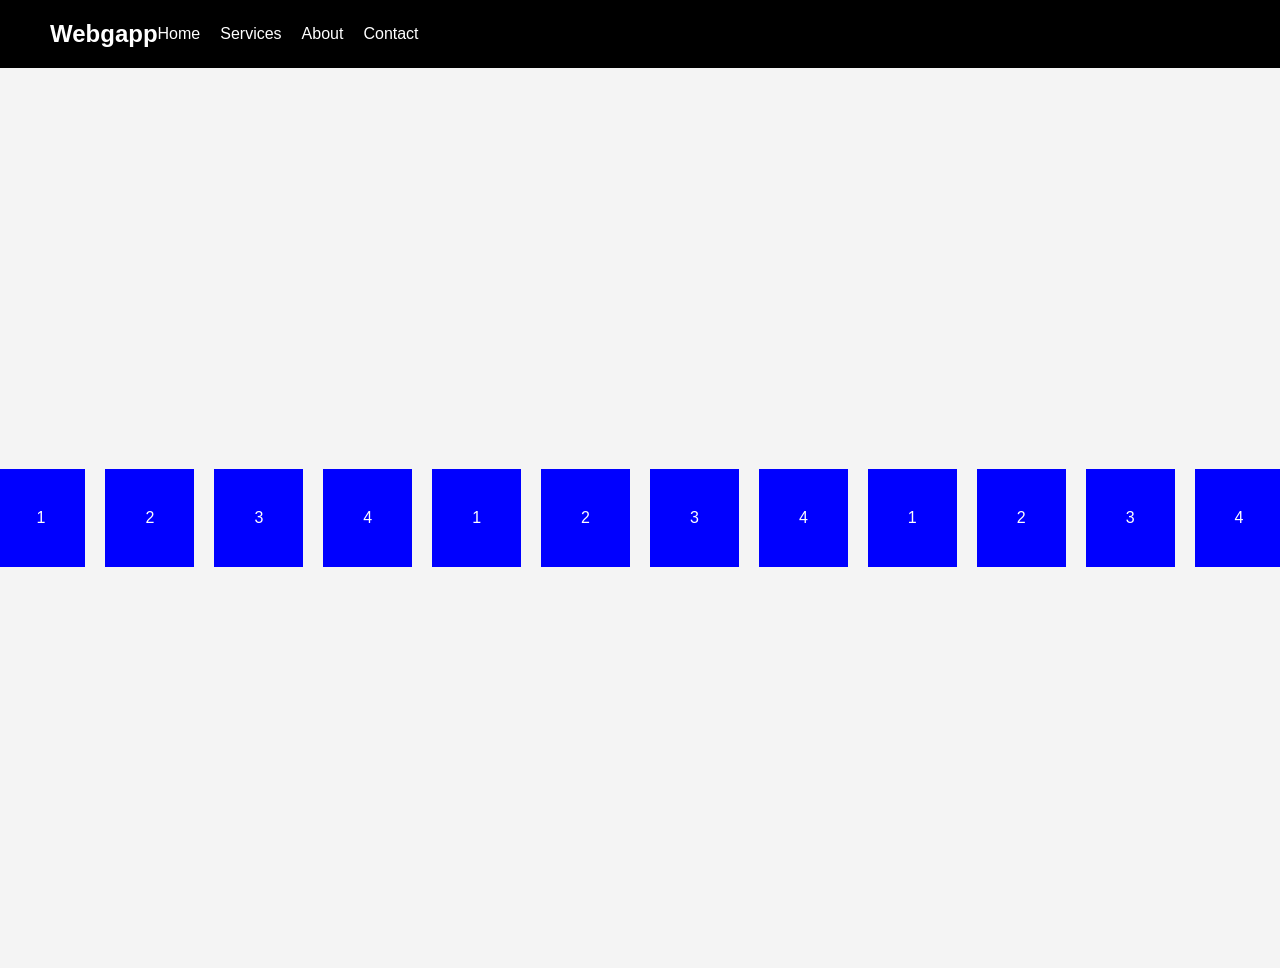
<file: myapp/templates/flex.html>
<!DOCTYPE html>
<html>
<head>
    <title>Webgapp Company</title>

    <style>

        *{
            margin:0;
            padding:0;
            box-sizing:border-box;
            font-family:Arial;
        }

        body{
            background:#f4f4f4;
        }

        /* NAVBAR USING FLEX */

        nav{
            display:flex;
            justify-content:flex-start;
            align-items:center;

            background:black;
            color:white;

            padding:20px 50px;
        }

        nav ul{
            display:flex;
            gap:20px;
            list-style:none;
        }

        nav a{
            color:white;
            text-decoration:none;
        }

        /* HERO SECTION USING FLEX */

        .hero{
            display:flex;
            justify-content:space-between;
            align-items:center;

            padding:60px;
            background:white;
        }

        .hero-text{
            width:50%;
        }

        .hero-text h1{
            font-size:50px;
            margin-bottom:20px;
        }

        .hero-text p{
            margin-bottom:20px;
            line-height:1.6;
        }

        .hero button{
            padding:12px 25px;
            border:none;
            background:blue;
            color:white;
            cursor:pointer;
        }

        .hero img{
            width:400px;
            border-radius:10px;
        }

        /* SERVICES USING GRID */

        .services{
            padding:60px;
        }

        .services h2{
            text-align:center;
            margin-bottom:40px;
            font-size:40px;
        }

        .service-box{
            display:grid;

            grid-template-columns:repeat(3,1fr);

            gap:20px;
        }

        .card{
            background:white;
            padding:30px;
            border-radius:10px;
            text-align:center;
            box-shadow:0 0 10px rgba(0,0,0,0.1);
        }

        .card h3{
            margin-bottom:15px;
        }

        /* FOOTER USING FLEX */

        footer{
            display:flex;
            justify-content:space-between;
            align-items:center;

            background:black;
            color:white;

            padding:20px 50px;
            margin-top:40px;
        }

    </style>
</head>

<body>

    <!-- NAVBAR -->

    <nav>

        <h2>Webgapp</h2>

        <ul>
            <li><a href="">Home</a></li>
            <li><a href="">Services</a></li>
            <li><a href="">About</a></li>
            <li><a href="">Contact</a></li>
        </ul>

    </nav>

<style>
    .container{
    display:grid;
    grid-template-columns:repeat(3,1fr);
    gap:20px;
}

.container{
    display:flex;
    justify-content:center;
    flex-direction: row;
    align-items:center;
    gap:20px;
    height:100vh;
}

.box{
    background:blue;
    color:white;
    padding:40px;
}
</style>


<div class="container">
    <div class="box">1</div>
    <div class="box">2</div>
    <div class="box">3</div>
    <div class="box">4</div>
    <div class="box">1</div>
    <div class="box">2</div>
    <div class="box">3</div>
    <div class="box">4</div>
    <div class="box">1</div>
    <div class="box">2</div>
    <div class="box">3</div>
    <div class="box">4</div>
    <div class="box">1</div>
    <div class="box">2</div>
    <div class="box">3</div>
    <div class="box">4</div>
    <div class="box">1</div>
    <div class="box">2</div>
    <div class="box">3</div>
    <div class="box">4</div>
    
    
</div>
    <!-- HERO -->

    <!-- <section class="hero">

        <div class="hero-text">

            <h1>We Build Modern Websites</h1>

            <p>
                Webgapp is an IT company creating
                websites, software, and smart systems.
            </p>

            <button>Get Started</button>

        </div>

        <img src="https://picsum.photos/400/300" alt="">

    </section> -->


    <!-- SERVICES -->

    <!-- <section class="services">

        <h2>Our Services</h2>

        <div class="service-box">

            <div class="card">
                <h3>Web Development</h3>
                <p>Modern responsive websites.</p>
            </div>

            <div class="card">
                <h3>Software Development</h3>
                <p>Desktop and cloud software.</p>
            </div>

            <div class="card">
                <h3>AI Solutions</h3>
                <p>Machine learning systems.</p>
            </div>

        </div>

    </section> -->





    <!-- FOOTER -->

    <!-- <footer>

        <p>© 2026 Webgapp</p>

        <p>All Rights Reserved</p>

    </footer> -->

</body>
</html>
</file>
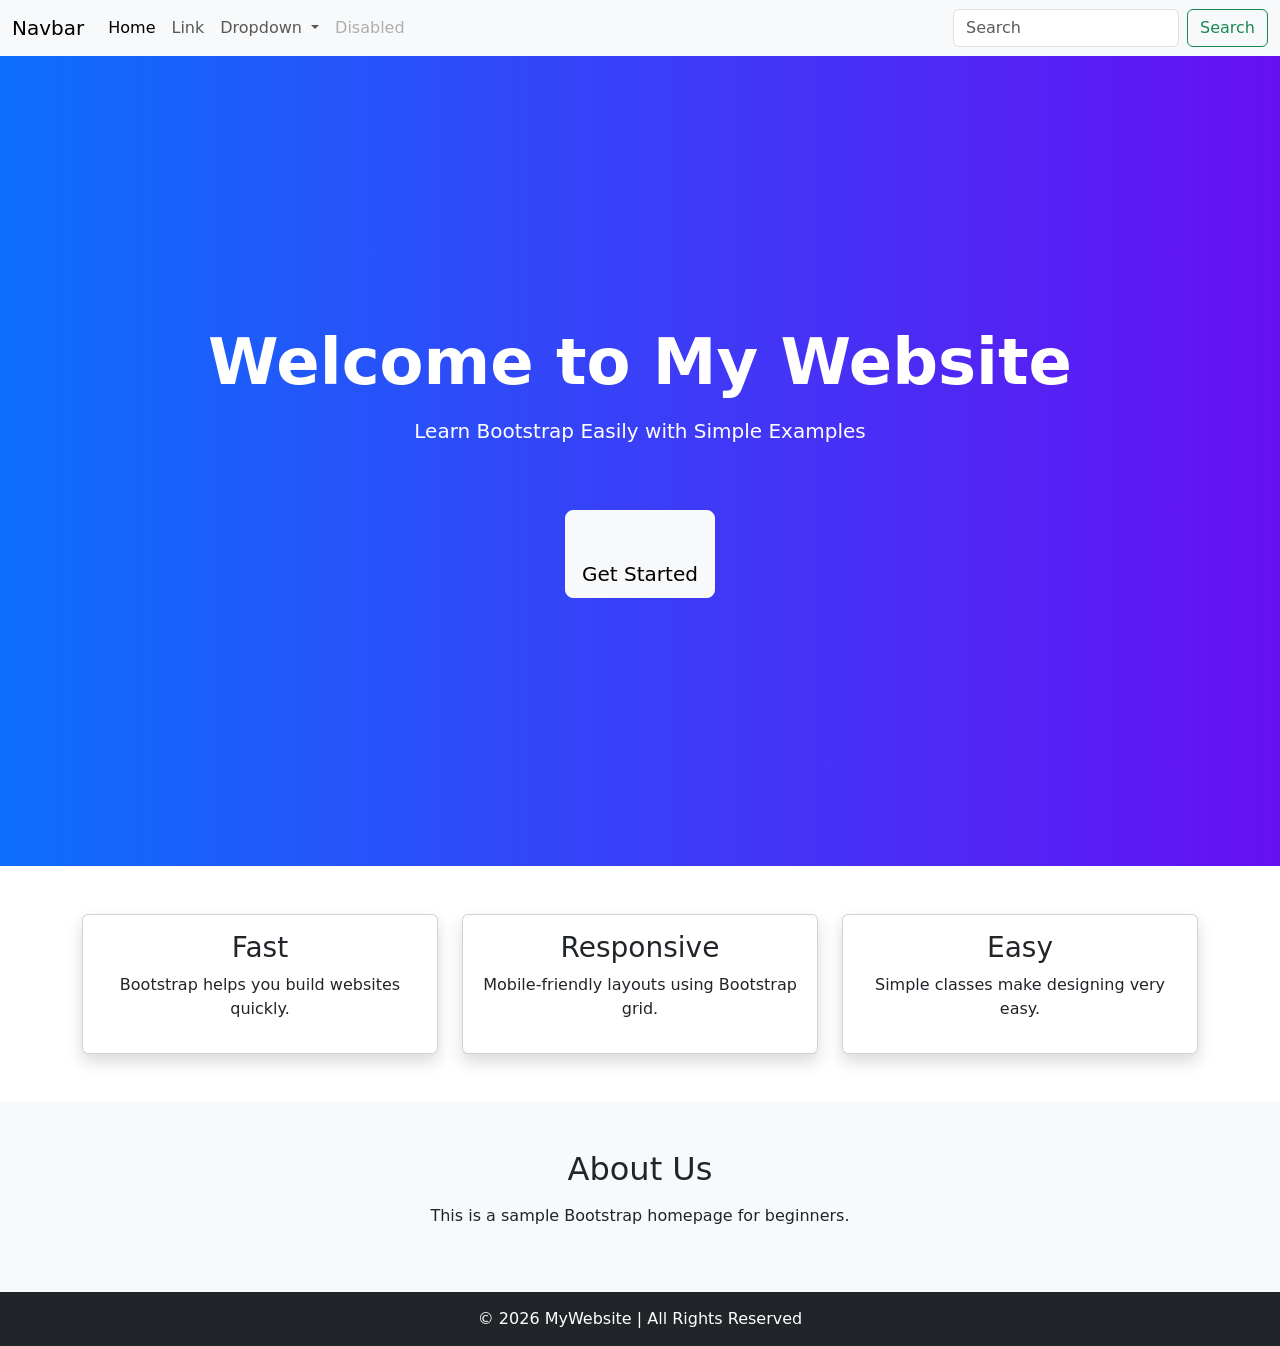
<file: myapp/templates/sample.html>
<!DOCTYPE html>
<html lang="en">
<head>
    <meta charset="UTF-8">
    <meta name="viewport" content="width=device-width, initial-scale=1.0">
    <title>Bootstrap Home Page</title>

    <!-- Bootstrap CSS -->
    <link href="https://cdn.jsdelivr.net/npm/bootstrap@5.3.3/dist/css/bootstrap.min.css" rel="stylesheet">

    <style>
        .hero {
            height: 90vh;
            background: linear-gradient(to right, #0d6efd, #6610f2);
            color: white;
            display: flex;
            align-items: center;
            text-align: center;
        }

        .feature-box {
            transition: 0.3s;
        }

        .feature-box:hover {
            transform: translateY(-5px);
        }

        footer {
            background: #212529;
            color: white;
            padding: 15px;
            text-align: center;
        }
    </style>
</head>
<body>

<!-- Navbar -->
<nav class="navbar navbar-expand-lg bg-body-tertiary">
  <div class="container-fluid">
    <a class="navbar-brand" href="#">Navbar</a>
    <button class="navbar-toggler" type="button" data-bs-toggle="collapse" data-bs-target="#navbarSupportedContent" aria-controls="navbarSupportedContent" aria-expanded="false" aria-label="Toggle navigation">
      <span class="navbar-toggler-icon"></span>
    </button>
    <div class="collapse navbar-collapse" id="navbarSupportedContent">
      <ul class="navbar-nav me-auto mb-2 mb-lg-0">
        <li class="nav-item">
          <a class="nav-link active" aria-current="page" href="#">Home</a>
        </li>
        <li class="nav-item">
          <a class="nav-link" href="#">Link</a>
        </li>
        <li class="nav-item dropdown">
          <a class="nav-link dropdown-toggle" href="#" role="button" data-bs-toggle="dropdown" aria-expanded="false">
            Dropdown
          </a>
          <ul class="dropdown-menu">
            <li><a class="dropdown-item" href="#">Action</a></li>
            <li><a class="dropdown-item" href="#">Another action</a></li>
            <li><hr class="dropdown-divider"></li>
            <li><a class="dropdown-item" href="#">Something else here</a></li>
          </ul>
        </li>
        <li class="nav-item">
          <a class="nav-link disabled" aria-disabled="true">Disabled</a>
        </li>
      </ul>
      <form class="d-flex" role="search">
        <input class="form-control me-2" type="search" placeholder="Search" aria-label="Search"/>
        <button class="btn btn-outline-success" type="submit">Search</button>
      </form>
    </div>
  </div>
</nav>
<!-- Hero Section -->
<section class="hero">
    <div class="container">
        <h1 class="display-3 fw-bold">Welcome to My Website</h1>
        <p class="lead mt-3">
            Learn Bootstrap Easily with Simple Examples
        </p>

        <button class="btn btn-light btn-lg mt-5 pt-5">
            Get Started 
        </button>
    </div>
</section>

<!-- Features -->
<section class="py-5">
    <div class="container">
        <div class="row g-4">

            <div class="col-md-4">
                <div class="card shadow feature-box h-100">
                    <div class="card-body text-center">
                        <h3>Fast</h3>
                        <p>
                            Bootstrap helps you build websites quickly.
                        </p>
                    </div>
                </div>
            </div>

            <div class="col-md-4">
                <div class="card shadow feature-box h-100">
                    <div class="card-body text-center">
                        <h3>Responsive</h3>
                        <p>
                            Mobile-friendly layouts using Bootstrap grid.
                        </p>
                    </div>
                </div>
            </div>

            <div class="col-md-4">
                <div class="card shadow feature-box h-100">
                    <div class="card-body text-center">
                        <h3>Easy</h3>
                        <p>
                            Simple classes make designing very easy.
                        </p>
                    </div>
                </div>
            </div>

        </div>
    </div>
</section>

<!-- About Section -->
<section class="bg-light py-5">
    <div class="container text-center">
        <h2>About Us</h2>
        <p class="mt-3">
            This is a sample Bootstrap homepage for beginners.
        </p>
    </div>
</section>

<!-- Footer -->
<footer>
    <p class="mb-0">
        © 2026 MyWebsite | All Rights Reserved
    </p>
</footer>

<!-- Bootstrap JS -->
<script src="https://cdn.jsdelivr.net/npm/bootstrap@5.3.3/dist/js/bootstrap.bundle.min.js"></script>

</body>
</html>
</file>
